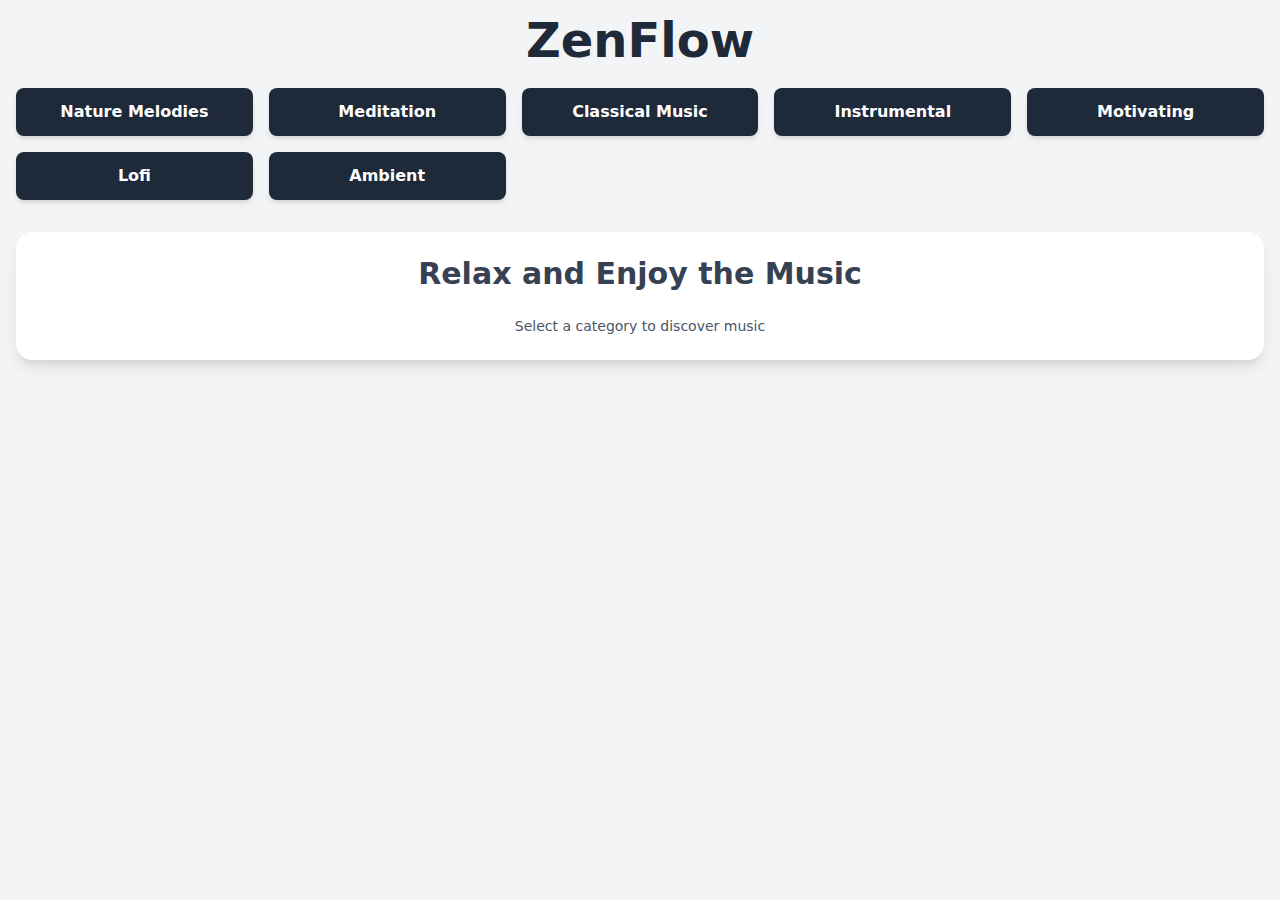
<file: src/harmony.html>
<!doctype html>
<html>
<head>
  <meta charset="UTF-8">
  <meta name="viewport" content="width=device-width, initial-scale=1.0">
  <link href="./output.css" rel="stylesheet">
</head>
<body class="bg-gray-100 p-2 md:p-4">
  <h1 class="text-4xl sm:text-5xl font-extrabold text-center mb-6 text-gray-800">ZenFlow</h1>
  
  <!-- Category Buttons -->
  <div id="categories" class="grid grid-cols-2 sm:grid-cols-3 md:grid-cols-4 lg:grid-cols-5 gap-4 mb-8 text-center">
    <button class="category-btn bg-gray-800 hover:bg-gray-700 text-white font-semibold py-3 px-5 rounded-lg shadow-md transition duration-300" data-query="nature">Nature Melodies</button>
    <button class="category-btn bg-gray-800 hover:bg-gray-700 text-white font-semibold py-3 px-5 rounded-lg shadow-md transition duration-300" data-query="meditation">Meditation</button>
    <button class="category-btn bg-gray-800 hover:bg-gray-700 text-white font-semibold py-3 px-5 rounded-lg shadow-md transition duration-300" data-query="classical">Classical Music</button>
    <button class="category-btn bg-gray-800 hover:bg-gray-700 text-white font-semibold py-3 px-5 rounded-lg shadow-md transition duration-300" data-query="instrumental">Instrumental</button>
    <button class="category-btn bg-gray-800 hover:bg-gray-700 text-white font-semibold py-3 px-5 rounded-lg shadow-md transition duration-300" data-query="motivating">Motivating</button>
    <button class="category-btn bg-gray-800 hover:bg-gray-700 text-white font-semibold py-3 px-5 rounded-lg shadow-md transition duration-300" data-query="lofi">Lofi</button>
    <button class="category-btn bg-gray-800 hover:bg-gray-700 text-white font-semibold py-3 px-5 rounded-lg shadow-md transition duration-300 col-span-full md:col-span-1" data-query="ambient">Ambient</button>
  </div>

  <!-- Music Container -->
  <div id="music-container" class="grid grid-cols-1 sm:grid-cols-2 md:grid-cols-3 lg:grid-cols-4 gap-6 bg-white p-6 rounded-2xl shadow-lg">
    <h1 class="text-2xl sm:text-3xl font-bold text-gray-700 col-span-full text-center">Relax and Enjoy the Music</h1>
    <p class="text-sm text-gray-600 col-span-full text-center">Select a category to discover music</p>
  </div>

  <script src="./js/config.js"></script>
  <script type="module" src="./js/harmony.js"></script>
</body>
</html>
</file>
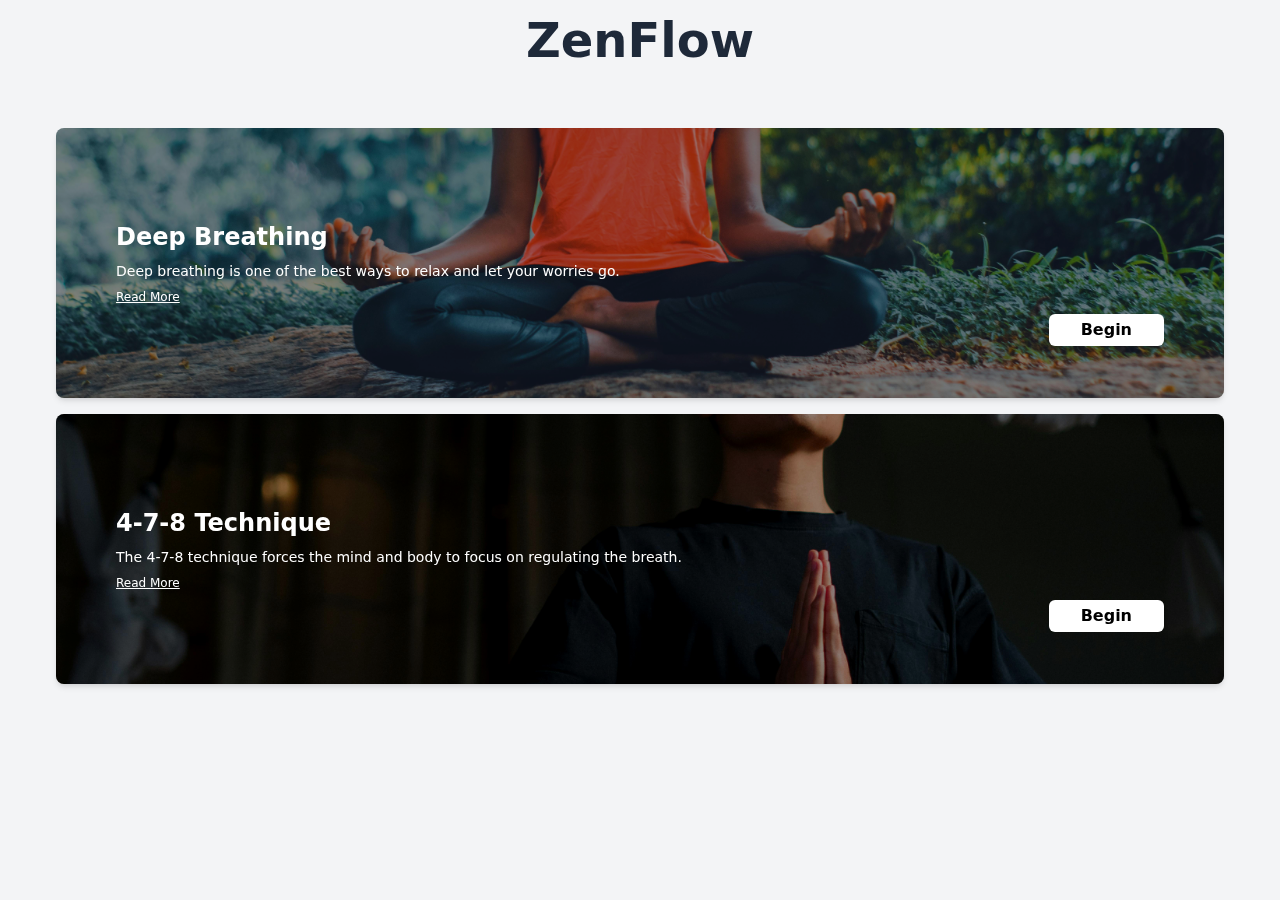
<file: src/relaxbreathe.html>
<!doctype html>
<html>
<head>
  <meta charset="UTF-8">
  <meta name="viewport" content="width=device-width, initial-scale=1.0">
  <link href="./output.css" rel="stylesheet">
</head>
<body class="bg-gray-100 p-4">
  <h1 class="text-4xl sm:text-5xl font-extrabold text-center mb-6 text-gray-800">ZenFlow</h1>
  
  <!-- Breathing Modal (Full Screen) -->
  <div id="breathingModal" class="fixed z-200 inset-0 flex items-center justify-center bg-black bg-opacity-90 hidden">
    <div class="relative z-200 w-full h-full flex flex-col items-center justify-center">
        <button id="closeModal" class="absolute top-5 right-5 text-white text-3xl cursor-pointer">✖</button>
        <h2 class="text-white text-2xl font-bold mb-20">Deep Breathing</h2>
        <div class="relative w-60 h-60">
            <div id="circle" class="absolute inset-0 w-full h-full bg-blue-500 rounded-full flex items-center justify-center text-white text-lg font-bold">
                Breathe In
            </div>
        </div>
    </div>
  </div>

  <!-- 4-7-8 Breathing Modal (Full Screen) -->
  <div id="fourSevenEightModal" class="fixed z-200 inset-0 flex items-center justify-center bg-black bg-opacity-90 hidden">
    <div class="relative z-200 w-full h-full flex flex-col items-center justify-center text-center">
        <button id="close478Modal" class="absolute top-5 right-5 text-white text-3xl cursor-pointer">✖</button>
        <h2 class="text-white text-2xl font-bold">4-7-8 Technique</h2>
        <div class="relative w-48 h-48 mx-auto mt-4">
            <svg class="absolute top-0 left-0" width="100%" height="100%" viewBox="0 0 100 100">
                <circle cx="50" cy="50" r="45" stroke="#fff" stroke-width="5" fill="none"></circle>
                <circle id="progress-circle" cx="50" cy="50" r="45" stroke="#14b8a6" stroke-width="5" fill="none" stroke-dasharray="283" stroke-dashoffset="283" stroke-linecap="round"></circle>
            </svg>
            <div class="absolute inset-0 flex items-center justify-center text-lg font-semibold text-white" id="breath-text">Ready</div>
        </div>
    </div>
  </div>

  <div class="grid grid-cols-1 gap-4 mb-8 md:p-6 lg:p-10">
    <div class="relative bg-[url('./assets/deep-breathing.jpg')] bg-no-repeat bg-cover bg-bottom hover:bg-gray-700 text-white h-[30vh] py-3 px-5 rounded-lg shadow-md transition duration-300">
      <div class="overlay absolute inset-0 w-full h-full z-0 bg-black/40 backdrop-saturate-150 rounded-lg"></div>
      <div class="relative flex flex-col md:flex-row justify-between md:items-end w-full h-full md:p-10">
        <div class="md:self-center flex flex-col gap-2">
          <h2 class="text-2xl font-bold">Deep Breathing</h2>
          <p class="text-sm">Deep breathing is one of the best ways to relax and let your worries go.</p>
          <a href="https://www.healthline.com/health/diaphragmatic-breathing#" class="text-xs underline">Read More</a>
        </div>
        <button id="deep-breathe-btn" class="bg-white text-black cursor-pointer font-semibold px-8 py-1 rounded-md">Begin</button>
      </div>
    </div>
    <div class="relative bg-[url('./assets/technique-breathing.jpg')] bg-no-repeat bg-cover bg-center hover:bg-gray-700 text-white h-[30vh] py-3 px-5 rounded-lg shadow-md transition duration-300">
      <div class="overlay absolute inset-0 w-full h-full z-0 bg-black/40 backdrop-saturate-150 rounded-lg"></div>
      <div class="relative flex flex-col md:flex-row justify-between md:items-end w-full h-full md:p-10">
        <div class="md:self-center flex flex-col gap-2">
          <h2 class="text-2xl font-bold">4-7-8 Technique</h2>
          <p class="text-sm">The 4-7-8 technique forces the mind and body to focus on regulating the breath.</p>
          <a href="https://www.healthline.com/health/4-7-8-breathing" class="text-xs underline">Read More</a>
        </div>
        <button id="fourSevenEightBtn" class="bg-white text-black cursor-pointer font-semibold px-8 py-1 rounded-md">Begin</button>
      </div>
    </div>
  </div>

  <script src="./js/relaxBreathe.js"></script>
</body>
</html>
</file>
